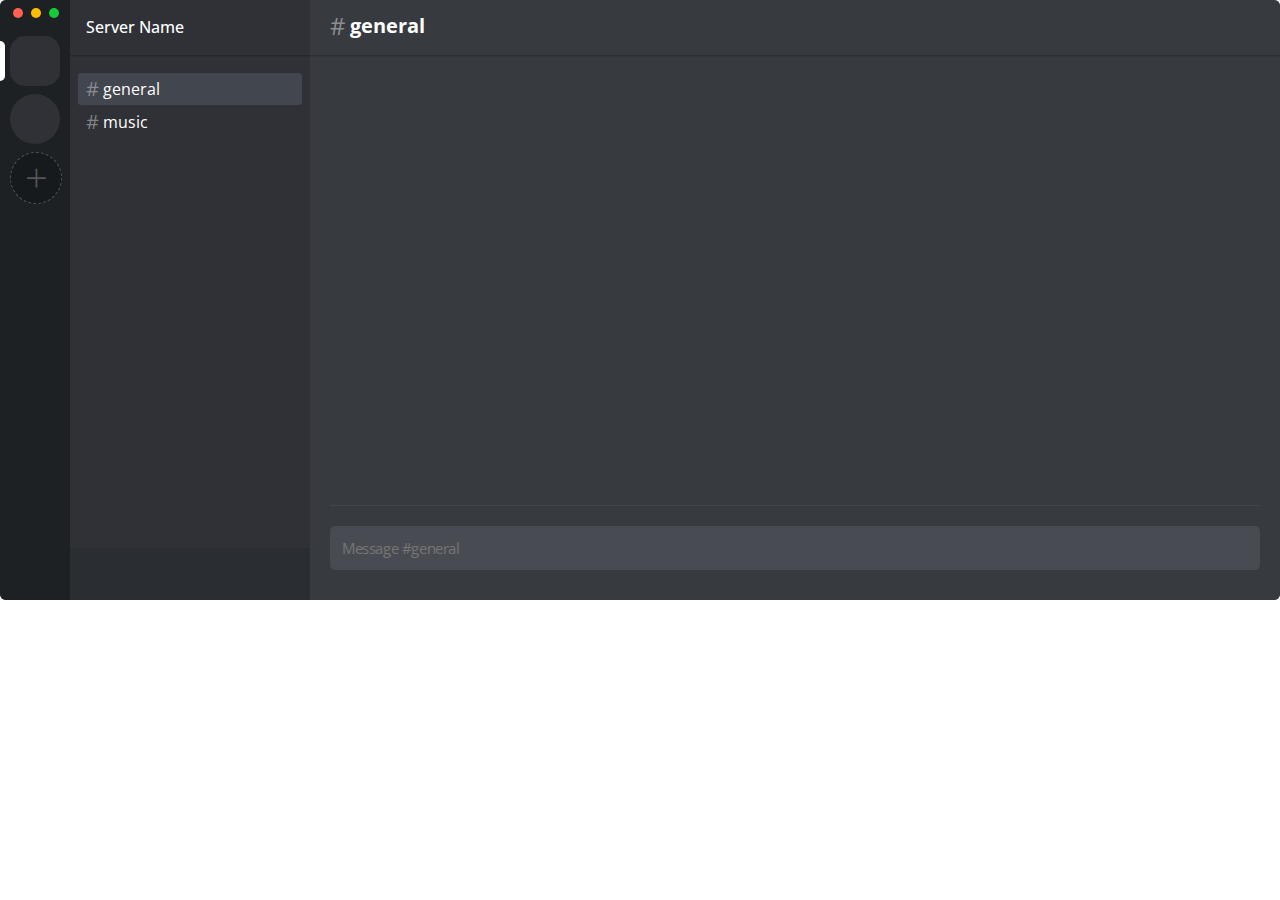
<file: discord/discord.html>
<!DOCTYPE html>
<html>
<head>
    <link rel="stylesheet" href="discord.css">
  
</head>
<body>


    <div id="demo">
        <div class="discord-app-mount">
          <div class="discord-app">
            <div class="app-buttons"></div>
            <div class="guilds">
              <div class="guild selected" style="background-image: url(https://alca.tv/static/codepen/pens/zEXwQM/Para-GuildIcon.png);"></div>
              <div class="guild"></div>
              <div class="guild guild-add"></div>
            </div>
            <div class="channels">
              <div class="header">Server Name</div>
              <div class="channel-wrapper"></div>
              <div class="user"></div>
            </div>
            <div class="chat">
              <div class="header">general</div>
              <div class="messages-wrapper">
                <div class="messages"></div>
              </div>
              <div class="input-wrapper">
                <div class="input">
                  <textarea placeholder="Message #general" disabled="disabled"></textarea>
                </div>
              </div>
            </div>
          </div>
        </div>
      </div>
<script>
    var _slicedToArray = function () { function sliceIterator(arr, i) { var _arr = []; var _n = true; var _d = false; var _e = undefined; try { for (var _i = arr[Symbol.iterator](), _s; !(_n = (_s = _i.next()).done); _n = true) { _arr.push(_s.value); if (i && _arr.length === i) break; } } catch (err) { _d = true; _e = err; } finally { try { if (!_n && _i["return"]) _i["return"](); } finally { if (_d) throw _e; } } return _arr; } return function (arr, i) { if (Array.isArray(arr)) { return arr; } else if (Symbol.iterator in Object(arr)) { return sliceIterator(arr, i); } else { throw new TypeError("Invalid attempt to destructure non-iterable instance"); } }; }();

function _toConsumableArray(arr) { if (Array.isArray(arr)) { for (var i = 0, arr2 = Array(arr.length); i < arr.length; i++) { arr2[i] = arr[i]; } return arr2; } else { return Array.from(arr); } }

var demoEle = { lastMsgGroup: null };

var users = {
	Rajat: {
		username: 'Rajat',
		nameColor: 'hsl(345, 50%, 52%)',
		avatar: 'https://cdn.discordapp.com/attachments/759405131011325996/1014958214061760563/5a7ff253578df9cd43c35f1c1ce7831991409f347cc8c90469b2180a478040fe.png'
	},
	Botuu: {
		username: 'Botuu',
		nameColor: 'hsl(54, 78%, 73%)',
		bot: true,
		avatar: 'https://cdn.discordapp.com/attachments/759405131011325996/1014957976643194940/e941582053fa473ae80a3cb6b6cfc5fbd0cfceafab48514da3f3632ba06d2744.png'
	}
};

var channelData = [{
	name: 'general',
	selected: true,
	messages: [{
		type: 'input',
		text: '@Botuu',
		image: 'https://images-ext-2.discordapp.net/external/Zdj-EIYZixh-NSFIQrmwLq6wn8RjzwEk4Hebb--Mryk/https/i.ytimg.com/vi/KOgvA98FifU/hqdefault.jpg?width=80&height=60',
		user: users.Rajat
	}, {
		type: 'message',
		delay: 350,
		user: users.Botuu,
		embedData: {
			title: 'Botuu • Rajat',
			pill: 'hsl(54, 78%, 73%)',
			footerIcon: users.Botuu.avatar,
			titleIcon: users.Botuu.avatar,
			attachment: 'https://images-ext-2.discordapp.net/external/Zdj-EIYZixh-NSFIQrmwLq6wn8RjzwEk4Hebb--Mryk/https/i.ytimg.com/vi/KOgvA98FifU/hqdefault.jpg?width=80&height=60',
			footer: 'HELP for message/slash cmds • ¹From jokeapi.dev',
			thumb: users.Rajat.avatar,
			fields: [{
				name: '> A Roman walks into a bar and raises 2 fingers and says to the bartender... "Five beers, please."',
				value: 'Invite • Server • Priv. Policy • Instagram'
			}]
		}
	}]
}, {
	name: 'music',
	messages: [{
		type: 'input',
		text: '>play trap nation',
		user: users.Rajat
	}, {
		type: 'message',
		delay: 350,
		user: users.Botuu,
		text: '[emoji id="1f5d2"] Queued: Trap Nation: 2018 Best Trap Music',
		embedData: {
			title: '-=-=-=-=-= Music =-=-=-=-=-',
			pill: 'hsl(202, 35%, 68%)',
			thumb: 'https://images-ext-2.discordapp.net/external/Zdj-EIYZixh-NSFIQrmwLq6wn8RjzwEk4Hebb--Mryk/https/i.ytimg.com/vi/KOgvA98FifU/hqdefault.jpg?width=80&height=60',
			fields: [{
				name: 'Now Streaming',
				value: 'Trap Nation: 2018 Best Trap Music'
			}, {
				name: 'Duration',
				value: '02:26:33'
			}, {
				name: 'Channel',
				value: 'Uploaded by [strong text="Trap Nation"]'
			}],
			footerIcon: users.Rajat.avatar,
			footer: 'Requested By ' + users.Rajat.username
		}
	}]
}];

var bracketsReplaceRegex = /\[(\S*)\s?(.*?)?\]/g;
var bracketsSplitRegex = /([^"\s]+)|("[^"]*")/g;
var numberTestRegex = /^[\d.]+$/g;

var canAddMessages = true;
var currentlyLoading = false;
var currentChannel = null;

function delay() {
	var time = arguments.length > 0 && arguments[0] !== undefined ? arguments[0] : 0;

	if (!time) {
		return Promise.resolve();
	}
	return new Promise(function (resolve) {
		return setTimeout(resolve, time);
	});
}

function errorHandle(err) {
	if (err instanceof Error) {
		console.log(err);
	}
}

function clearInput() {
	demoEle.input.value = '';
}

function typeInMessage(text) {
	var prom = Promise.resolve();

	var _loop = function _loop(i) {
		prom = prom.then(function () {
			return delay(50 + Math.random() * 35);
		}).then(function () {
			return demoEle.input.value += text[i];
		});
	};

	for (var i = 0; i < text.length; i++) {
		_loop(i);
	}
	return prom;
}

function clearMessages() {
	if (!canAddMessages || demoEle.lastMsgGroup === null) {
		return Promise.resolve();
	}
	demoEle.lastMsgGroup = null;
	canAddMessages = false;
	demoEle.messages.classList.add('hide');
	return delay(300).then(function () {
		demoEle.messages.innerHTML = '';
		demoEle.messages.classList.remove('hide');
		canAddMessages = true;
	});
}

function scrollMessages() {
	var startY = demoEle.messagesWrapper.scrollTop;
	var endY = demoEle.messages.scrollHeight - demoEle.messagesWrapper.clientHeight;
	demoEle.messagesWrapper.scroll({ top: endY, left: 0, behavior: 'smooth' });
}

function createEmbed(embed, embedData) {
	var _embedData$title = embedData.title,
	    titleText = _embedData$title === undefined ? '' : _embedData$title,
	    _embedData$pill = embedData.pill,
	    pillColor = _embedData$pill === undefined ? 'hsl(0, 0%, 50%)' : _embedData$pill,
	    _embedData$footerIcon = embedData.footerIcon,
	    footerIconURL = _embedData$footerIcon === undefined ? '' : _embedData$footerIcon,
	    _embedData$footer = embedData.footer,
	    footerText = _embedData$footer === undefined ? '' : _embedData$footer,
	    _embedData$thumb = embedData.thumb,
	    thumbURL = _embedData$thumb === undefined ? null : _embedData$thumb,
	    _embedData$fields = embedData.fields,
	    fieldList = _embedData$fields === undefined ? [] : _embedData$fields;

	var pill = createElement({ classes: 'embed-pill', parent: embed, style: { backgroundColor: pillColor } });
	var rich = createElement({ classes: 'embed-rich', parent: embed });
	var content = createElement({ classes: 'embed-content', parent: rich });
	var footerContainer = createElement({ parent: rich, style: { height: footerText ? '18px' : '0px' } });
	var footerIcon = createElement({ tagName: 'img', classes: 'embed-footer-icon', attrs: { width: 20, height: 20 } });
	if (footerIconURL) {
		footerIcon.onload = function () {
			return footerIcon.width = footerIcon.naturalWidth, footerIcon.height = footerIcon.naturalHeight;
		};
		footerIcon.src = footerIconURL;
		footerContainer.appendChild(footerIcon);
	}
	var footer = createElement({ tagName: 'span', classes: 'embed-footer', parent: footerContainer, text: footerText });
	var innerContent = createElement({ classes: 'embed-inner-content', parent: content });
	var thumb = createElement({ tagName: 'img', classes: 'embed-thumb', attrs: { width: 80, height: 80 } });
	var title = createElement({ classes: 'embed-title', parent: innerContent, text: titleText });
	var fields = createElement({ classes: 'embed-fields', parent: innerContent });
	if (thumbURL) {
		thumb.onload = function () {
			return thumb.width = thumb.naturalWidth, thumb.height = thumb.naturalHeight;
		};
		thumb.src = thumbURL;
		content.appendChild(thumb);
	}
	
	if (fieldList.length) {
		fieldList.forEach(function (_ref) {
			var name = _ref.name,
			    value = _ref.value,
			    inline = _ref.inline;

			var fieldClasses = ['embed-field'];
			if (inline) {
				fieldClasses.push('embed-field-inline');
			}
			var field = createElement({ classes: fieldClasses, parent: fields });
			var nameEle = createElement({ classes: 'embed-field-name', parent: field, text: name });
			var valueEle = createElement({ classes: 'embed-field-value', parent: field, text: value });
		});
	}
	return { embed: embed, embedData: embedData, pill: pill, rich: rich, content: content, footerContainer: footerContainer, footerIcon: footerIcon, footer: footer, thumb: thumb, innerContent: innerContent, title: title, fields: fields };
}

function createMessageGroup() {
	var opts = arguments.length > 0 && arguments[0] !== undefined ? arguments[0] : {};
	var _opts$avatar = opts.avatar,
	    avatarUrl = _opts$avatar === undefined ? '' : _opts$avatar,
	    _opts$username = opts.username,
	    name = _opts$username === undefined ? '' : _opts$username,
	    _opts$nameColor = opts.nameColor,
	    nameColor = _opts$nameColor === undefined ? '' : _opts$nameColor,
	    _opts$bot = opts.bot,
	    bot = _opts$bot === undefined ? false : _opts$bot;

	var group = createElement({ classes: 'message-group' });
	var avatar = createElement({ classes: 'avatar', parent: group });
	var comment = createElement({ classes: 'comment', parent: group });
	var usernameWrapper = createElement({ classes: 'username-wrapper', parent: comment });
	var username = createElement({ classes: 'username', text: name, parent: usernameWrapper });
	var botTag = createElement({ classes: 'bot-tag' });
	var date = new Date();
	var time = date.getHours() + ':' + ('0' + date.getMinutes()).slice(-2);
	var timestamp = createElement({ classes: 'timestamp', text: 'Today at ' + time, parent: usernameWrapper });
	var out = {
		group: group, avatar: avatar, comment: comment, usernameWrapper: usernameWrapper, username: username, timestamp: timestamp,
		name: name, bot: bot, date: date
	};
	if (bot) {
		usernameWrapper.appendChild(botTag);
		out.botTag = botTag;
	}
	if (avatarUrl) {
		avatar.style.backgroundImage = 'url(' + avatarUrl + ')';
	}
	if (nameColor) {
		username.style.color = nameColor;
	}
	return out;
}

function createMessage() {
	var opts = arguments.length > 0 && arguments[0] !== undefined ? arguments[0] : {};
	var _opts$text = opts.text,
	    text = _opts$text === undefined ? '' : _opts$text,
	    _opts$embedData = opts.embedData,
	    embedData = _opts$embedData === undefined ? null : _opts$embedData;

	var message = createElement({ classes: 'message' });
	var body = createElement({ classes: 'body', parent: message });
	var messageText = createElement({ classes: 'message-text', text: text, parent: body });
	var embed = createElement({ classes: 'embed' });
	var embedContent = null;
	if (embedData) {
		message.appendChild(embed);
		embedContent = createEmbed(embed, embedData);
	}
	return { message: message, body: body, messageText: messageText, embed: embed, embedContent: embedContent };
}

function showElement(ele) {
	ele.classList.add('animate-in');
}

function addMessage() {
	var opts = arguments.length > 0 && arguments[0] !== undefined ? arguments[0] : {};

	if (!canAddMessages) {
		console.log('Cannot add message currently');
		return Promise.reject(false);
	}
	var _opts$username2 = opts.username,
	    username = _opts$username2 === undefined ? '' : _opts$username2,
	    _opts$lastMsgGroup = opts.lastMsgGroup,
	    lastMsgGroup = _opts$lastMsgGroup === undefined ? null : _opts$lastMsgGroup;

	var prom = Promise.resolve();
	if (lastMsgGroup === null) {
		lastMsgGroup = demoEle.lastMsgGroup;
		if (lastMsgGroup === null || lastMsgGroup.name !== username) {
			lastMsgGroup = createMessageGroup(opts);
			demoEle.messages.appendChild(lastMsgGroup.group);
			demoEle.lastMsgGroup = lastMsgGroup;
			prom = delay(50).then(function () {
				return showElement(lastMsgGroup.group);
			});
		}
	}
	var message = createMessage(opts);
	lastMsgGroup.comment.appendChild(message.message);
	prom = delay(25).then(function () {
		lastMsgGroup.group.style.maxHeight = 'none';
		showElement(message.message);
		setTimeout(scrollMessages, 35);
	});
}

function setChannel(name) {
	demoEle.channelName.innerText = name;
	demoEle.input.placeholder = 'Message #' + name;
	demoEle.channelsList.forEach(function (n) {
		return n.classList.remove('selected');
	});
	demoEle.channelsList.find(function (n) {
		return n.innerText === name;
	}).classList.add('selected');
	return delay(50);
}

function loadChannel() {
	var opts = arguments.length > 0 && arguments[0] !== undefined ? arguments[0] : {};
	var _opts$name = opts.name,
	    name = _opts$name === undefined ? 'general' : _opts$name,
	    _opts$messages = opts.messages,
	    messages = _opts$messages === undefined ? [] : _opts$messages;

	if (name === currentChannel || currentlyLoading || !canAddMessages) {
		return Promise.reject(false);
	}
	currentlyLoading = true;
	currentChannel = name;
	return setChannel(name).then(function () {
		return clearMessages();
	}).then(function () {
		return delay(200);
	}).then(function () {
		var prom = Promise.resolve();
		messages.forEach(function (n) {
			var _n$type = n.type,
			    type = _n$type === undefined ? 'message' : _n$type,
			    _n$user = n.user,
			    user = _n$user === undefined ? { username: 'User' } : _n$user,
			    _n$text = n.text,
			    text = _n$text === undefined ? '' : _n$text,
			    _n$delay = n.delay,
			    delayTime = _n$delay === undefined ? 0 : _n$delay;

			if (type === 'input') {
				prom = prom.then(function () {
					return delay(delayTime);
				}).then(function () {
					return typeInMessage(text);
				}).then(function () {
					return delay(250);
				}).then(clearInput).then(function () {
					return addMessage(Object.assign({}, user, n));
				});
			} else if (type === 'message') {
				prom = prom.then(function () {
					return delay(delayTime);
				}).then(function () {
					return addMessage(Object.assign({}, user, n));
				});
			}
		});
		return prom.then(function () {
			return currentlyLoading = false;
		});
	});
}

window.addEventListener('load', function () {
	// Preload avatars
	Object.values(users).forEach(function (n) {
		return document.createElement('img').src = n.avatar;
	});
	var root = document.getElementById('demo');
	var app = root.querySelector('.discord-app');
	var elements = {
		root: root,
		app: app,
		invite: '.invite-now',
		guildName: [app, '.channels .header'],
		channels: [app, '.channel-wrapper'],
		channelName: [app, '.chat .header'],
		messagesWrapper: [app, '.chat .messages-wrapper'],
		messages: [app, '.chat .messages'],
		input: [app, '.chat .input textarea']
	};
	var _ele = Object.keys(elements).reduce(function (p, key) {
		var n = elements[key];
		var element = n;
		if (typeof n === 'string') {
			element = root.querySelector(n);
		} else if (Array.isArray(n)) {
			element = n[0].querySelector(n[1]);
		}
		p[key] = element;
		return p;
	}, {});
	Object.assign(demoEle, _ele);
	var selectedChannel = void 0;
	channelData.forEach(function (n) {
		var name = n.name,
		    _n$selected = n.selected,
		    selected = _n$selected === undefined ? false : _n$selected;

		if (selected) {
			selectedChannel = n;
		}
		n.ele = createElement({ classes: ['channel', selected ? 'selected' : ''], text: name, parent: demoEle.channels });
		n.ele.addEventListener('click', function () {
			return loadChannel(n).catch(errorHandle);
		});
	});
	demoEle.channelsList = Array.from(demoEle.channels.children);
	delay(600).then(function () {
		return loadChannel(selectedChannel);
	}).catch(errorHandle);
});

function parseBrackets(text) {
	var changedBrackets = false;
	var result = text.replace(bracketsReplaceRegex, function (match, tag, attributes) {
		var attr = {};
		if (typeof attributes !== 'number') {
			attr = attributes.split(bracketsSplitRegex).filter(function (n) {
				return n && n.trim();
			}).reduce(function (p, n) {
				return n[0] === '"' ? p[p.length - 1] += n : p.push(n), p;
			}, []).map(function (n) {
				var spl = n.split(/=/);
				// if(spl.length === 1) {
				// }
				if (numberTestRegex.test(spl[1])) {
					spl[1] = parseFloat(spl[1]);
				} else {
					var m = spl[1].match(/"(.*)"/);
					if (m !== null && m.length === 2) {
						spl[1] = m[1];
					}
				}
				return spl;
			}).reduce(function (p, n) {
				return p[n[0]] = n[1] || true, p;
			}, {});
			var ret = null;
			if (tag === 'emoji') {
				ret = '<img class="emoji" src="https://twemoji.maxcdn.com/2/svg/' + attr.id.toLowerCase() + '.svg">';
			} else if (tag === 'strong') {
				ret = '<strong>' + attr.text + '</strong>';
			}
			if (ret) {
				changedBrackets = true;
				return ret;
			}
		}
		return match;
	});
	return { result: result, changedBrackets: changedBrackets };
}

function createElement() {
	var opts = arguments.length > 0 && arguments[0] !== undefined ? arguments[0] : {};
	var _opts$tagName = opts.tagName,
	    tagName = _opts$tagName === undefined ? 'div' : _opts$tagName,
	    _opts$classes = opts.classes,
	    classes = _opts$classes === undefined ? [] : _opts$classes,
	    _opts$id = opts.id,
	    id = _opts$id === undefined ? '' : _opts$id,
	    _opts$text2 = opts.text,
	    text = _opts$text2 === undefined ? '' : _opts$text2,
	    _opts$attrs = opts.attrs,
	    attrs = _opts$attrs === undefined ? [] : _opts$attrs,
	    _opts$style = opts.style,
	    style = _opts$style === undefined ? null : _opts$style,
	    _opts$parent = opts.parent,
	    parent = _opts$parent === undefined ? null : _opts$parent;

	var ele = document.createElement(tagName);
	if (typeof classes === 'string' && classes.length) {
		ele.classList.add(classes);
	} else if (Array.isArray(classes) && classes.length) {
		var _ele$classList;

		(_ele$classList = ele.classList).add.apply(_ele$classList, _toConsumableArray(classes.filter(function (n) {
			return n;
		})));
	}
	if (id) {
		ele.id = id;
	}
	if (text) {
		var hasBrackets = /\[.*?\]/g.test(text);

		var _ref2 = hasBrackets ? parseBrackets(text) : {},
		    _ref2$result = _ref2.result,
		    result = _ref2$result === undefined ? text : _ref2$result,
		    _ref2$changedBrackets = _ref2.changedBrackets,
		    changedBrackets = _ref2$changedBrackets === undefined ? false : _ref2$changedBrackets;

		ele[changedBrackets ? 'innerHTML' : 'innerText'] = result;
	}
	if (Array.isArray(attrs)) {
		if (attrs.length === 1) {
			var _attrs = _slicedToArray(attrs, 1),
			    attr = _attrs[0];

			ele.setAttribute(attr[0], attr[1]);
		} else if (attrs.length) {
			attrs.forEach(function (attr) {
				return ele.setAttribute(attr[0], attr[1]);
			});
		}
	} else if (attrs) {
		var keys = Object.keys(attrs);
		keys.forEach(function (key) {
			return ele.setAttribute(key, attrs[key]);
		});
	}
	if (style) {
		var _keys = Object.keys(style);
		_keys.forEach(function (key) {
			return ele.style[key] = style[key];
		});
	}
	if (parent) {
		parent.appendChild(ele);
	}
	return ele;
}
</script>
</body>
</html>
</file>
<file: discord/discord.css>
@import url("https://fonts.googleapis.com/css?family=Open+Sans:300,400,500,700");
body {
  margin: 0;
  font-family: "Open Sans", Helvetica Neue, Helvetica, Arial, sans-serif;
  font-size: 16px;
}

#header {
  height: 86px;
  background-color: hsl(0deg, 0%, 100%);
  border-bottom: 12px solid hsl(208deg, 79%, 85%);
  position: relative;
}
#header .logo,
#header .logo-network,
#header .logo-github {
  background-size: contain;
  background-position: center;
  background-repeat: no-repeat;
  position: absolute;
  top: 50%;
}
#header .logo-network,
#header .logo-github {
  width: 48px;
  height: 48px;
  cursor: pointer;
  margin-top: -24px;
  margin-left: -24px;
  transition: transform 200ms;
}
#header .logo-network:hover,
#header .logo-github:hover {
  transform: rotate(15deg);
}
#header .logo {
  width: 62px;
  height: 62px;
  background-image: url(https://alca.tv/static/codepen/pens/zEXwQM/Logo.png);
  left: 50%;
  margin-top: -31px;
  margin-left: -31px;
}
#header .logo-network {
  background-image: url(https://alca.tv/static/codepen/pens/zEXwQM/CloudServerIcon.svg);
  left: 25%;
}
#header .logo-github {
  background-image: url(https://alca.tv/static/codepen/pens/zEXwQM/GitHub-Mark.svg);
  left: 75%;
}

#demo {
  text-align: center;
}
#demo .title {
  font-size: 2.5em;
  font-weight: 700;
  color: hsl(0deg, 0%, 100%);
  margin-bottom: 0.75em;
}
#demo .invite-now-wrapper {
  height: 102px;
}
#demo .invite-now-wrapper .invite-now {
  display: inline-block;
  font-size: 2em;
  font-weight: 700;
  line-height: 1em;
  color: hsl(208deg, 14%, 21%);
  cursor: pointer;
  padding: 0.5em 2em;
  margin-bottom: 1em;
  background-color: hsl(0deg, 0%, 100%);
  border-radius: 40px;
  border-bottom: 6px solid hsl(208deg, 79%, 85%);
  transition: 200ms;
  user-select: none;
}
#demo .invite-now-wrapper .invite-now:hover {
  border-bottom-width: 10px;
  margin-top: -4px;
}
#demo .invite-now-wrapper .invite-now:active {
  border-bottom-width: 4px;
  margin-top: 2px;
  transition: 50ms;
}
#demo .discord-app-mount {
  text-align: left;
  height: 600px;
  position: relative;
}

.discord-app {
  font-size: 16px;
  user-select: none;
  color: hsl(0deg, 0%, 100%);
  width: 100%;
  height: 600px;
  background: hsl(220deg, 8%, 23%);
  position: absolute;
  border-radius: 6px;
  overflow: hidden;
}
.discord-app ::-webkit-scrollbar {
  width: 14px;
}
.discord-app ::-webkit-scrollbar-thumb,
.discord-app ::-webkit-scrollbar-track-piece {
  border-radius: 7px;
  background-clip: padding-box;
  border: 3px solid hsl(217deg, 7%, 23%);
}
.discord-app ::-webkit-scrollbar-thumb {
  background-color: hsl(210deg, 9%, 13%);
}
.discord-app ::-webkit-scrollbar-track-piece {
  background-color: hsl(223deg, 7%, 20%);
}
.discord-app .app-buttons,
.discord-app .app-buttons:before,
.discord-app .app-buttons:after {
  content: "";
  width: 10px;
  height: 10px;
  cursor: pointer;
  border-radius: 50%;
  position: absolute;
  z-index: 4;
  transition: 100ms;
}
.discord-app .app-buttons {
  background-color: hsl(44deg, 100%, 51%);
  top: 8px;
  left: 31px;
}
.discord-app .app-buttons:before {
  background-color: hsl(5deg, 100%, 66%);
  left: -18px;
}
.discord-app .app-buttons:after {
  background-color: hsl(131deg, 81%, 44%);
  left: 18px;
}
.discord-app .emoji {
  height: 1rem;
  width: 1rem;
  min-height: 22px;
  min-width: 22px;
  margin: 0 0.05em 0 0.1em !important;
  vertical-align: -0.4em;
  object-fit: contain;
}

.discord-app .guilds,
.discord-app .channels,
.discord-app .chat {
  position: absolute;
  top: 0;
  bottom: 0;
}

.discord-app .guilds {
  width: 70px;
  padding: 36px 0 18px 10px;
  box-sizing: border-box;
  background: hsl(210deg, 9%, 13%);
  overflow-y: auto;
  left: 0;
}
.discord-app .guilds .guild {
  width: 50px;
  height: 50px;
  background: hsl(223deg, 7%, 20%);
  border-radius: 50%;
  cursor: pointer;
  background-position: center;
  background-repeat: no-repeat;
  background-size: cover;
  position: relative;
}
.discord-app .guilds .guild.selected {
  border-radius: 15px;
}
.discord-app .guilds .guild.selected:before {
  content: "";
  display: block;
  width: 10px;
  height: 40px;
  background: hsl(0deg, 0%, 100%);
  border-radius: 20px;
  position: absolute;
  top: 50%;
  left: -15px;
  margin-top: -20px;
}
.discord-app .guilds .guild.guild-add {
  background: hsl(210deg, 9%, 10%);
  border: 1px dashed hsl(220deg, 3%, 34%);
  color: hsl(220deg, 3%, 34%);
  font-size: 40px;
  font-weight: 300;
  line-height: 100%;
  vertical-align: baseline;
  text-align: center;
  transition: border-color 250ms ease, color 250ms ease;
}
.discord-app .guilds .guild.guild-add:after {
  content: "+";
  position: relative;
  top: 4px;
}
.discord-app .guilds .guild.guild-add:hover {
  border-color: hsla(0deg, 0%, 100%, 0.75);
  color: hsla(0deg, 0%, 100%, 0.75);
}
.discord-app .guilds .guild + .guild {
  margin-top: 8px;
}

.discord-app .channels .header,
.discord-app .chat .header {
  height: 56px;
  color: hsl(0deg, 0%, 100%);
  line-height: 55px;
  text-overflow: ellipsis;
  white-space: nowrap;
  box-sizing: border-box;
  border-bottom: 1px solid hsla(0deg, 0%, 0%, 0.2);
  box-shadow: 0 1px 0 rgba(0, 0, 0, 0.06);
}

.discord-app .channels ::-webkit-scrollbar,
.discord-app .chat textarea ::-webkit-scrollbar {
  width: 8px;
}
.discord-app .channels ::-webkit-scrollbar-thumb,
.discord-app .channels ::-webkit-scrollbar-track-piece,
.discord-app .chat textarea ::-webkit-scrollbar-thumb,
.discord-app .chat textarea ::-webkit-scrollbar-track-piece {
  border-color: hsla(0deg, 0%, 0%, 0);
  border-radius: 4px;
  border-style: solid;
  border-width: 3px;
}
.discord-app .channels ::-webkit-scrollbar-thumb,
.discord-app .chat textarea ::-webkit-scrollbar-thumb {
  background-color: hsl(216deg, 7%, 14%);
  border: 2px solid hsla(0deg, 0%, 0%, 0);
}
.discord-app .channels ::-webkit-scrollbar-track,
.discord-app .chat textarea ::-webkit-scrollbar-track {
  background-color: hsla(0deg, 0%, 0%, 0);
  border: 2px solid hsla(0deg, 0%, 0%, 0);
  visibility: hidden;
}
.discord-app .channels ::-webkit-scrollbar-track-piece,
.discord-app .chat textarea ::-webkit-scrollbar-track-piece {
  background-color: hsla(0deg, 0%, 0%, 0);
}
.discord-app .channels ::-webkit-scrollbar-corner,
.discord-app .chat textarea ::-webkit-scrollbar-corner {
  background-color: hsla(0deg, 0%, 0%, 0);
}

.discord-app .channels {
  background-color: hsl(223deg, 7%, 20%);
  width: 240px;
  left: 70px;
}
.discord-app .channels .header {
  font-weight: 500;
  padding: 0 16px;
  cursor: pointer;
  transition: background-color 150ms ease;
  z-index: 3;
}
.discord-app .channels .header:hover {
  background-color: hsla(0deg, 0%, 0%, 0.2);
}
.discord-app .channels .channel-wrapper {
  padding-top: 16px;
  overflow-y: auto;
  position: absolute;
  top: 56px;
  bottom: 52px;
  left: 0;
  right: 0;
}
.discord-app .channels .channel-wrapper .channel {
  width: 224px;
  height: 32px;
  line-height: 32px;
  padding: 0 8px;
  margin: 1px 0 1px 8px;
  border-radius: 3px;
  box-sizing: border-box;
  transition: 50ms;
}
.discord-app .channels .channel-wrapper .channel.selected {
  background-color: hsla(217deg, 8%, 34%, 0.6);
}
.discord-app .channels .channel-wrapper .channel:not(.selected) {
  cursor: pointer;
}
.discord-app .channels .channel-wrapper .channel:not(.selected):hover {
  background-color: hsl(220deg, 8%, 23%);
}
.discord-app .channels .channel-wrapper .channel:before {
  content: "#";
  font-size: 20px;
  font-weight: 400;
  color: hsla(216deg, 4%, 74%, 0.6);
  margin-right: 4px;
  vertical-align: top;
}
.discord-app .channels .user {
  height: 52px;
  background-color: hsla(216deg, 7%, 14%, 0.3);
  position: absolute;
  left: 0;
  right: 0;
  bottom: 0;
}

.discord-app .chat {
  background-color: hsl(217deg, 7%, 23%);
  left: 310px;
  right: 0;
}
.discord-app .chat .header {
  padding: 0 5px 0 20px;
  font-weight: 700;
  font-size: 20px;
  line-height: 52px;
}
.discord-app .chat .header:before {
  content: "#";
  margin-right: 4px;
  color: hsl(216deg, 4%, 56%);
  font-size: 24px;
  font-weight: 400;
  vertical-align: top;
}
.discord-app .chat .messages-wrapper {
  overflow-x: hidden;
  overflow-y: auto;
  position: absolute;
  top: 56px;
  left: 0;
  right: 0;
  bottom: 95px;
}
.discord-app .chat .messages {
  left: 0;
  right: 0;
  bottom: 0;
}
.discord-app .chat .messages.attached {
  position: absolute;
  bottom: 0;
}
.discord-app .chat .messages.hide {
  transform: translate3D(50px, 0, 0);
  opacity: 0;
  transition: 300ms ease-in;
}
.discord-app .chat .message-group {
  margin: 0 6px 0 20px;
  padding: 0;
  overflow: hidden;
  opacity: 0;
  max-height: 0;
  transform: perspective(600px) translate3D(0, 0, -50px);
  transition: 1000ms max-height, 100ms padding, 200ms opacity, 400ms transform;
}
.discord-app .chat .message-group + .message-group {
  border-top: 1px solid hsla(0deg, 0%, 100%, 0.04);
}
.discord-app .chat .message-group.animate-in {
  padding: 20px 0;
  opacity: 1;
  max-height: 1000px;
  transform: perspective(600px) translate3D(0, 0, 0);
}
.discord-app .chat .message-group .avatar,
.discord-app .chat .message-group .comment {
  vertical-align: top;
  display: inline-block;
}
.discord-app .chat .message-group .avatar {
  width: 40px;
  height: 40px;
  background-color: hsla(0deg, 0%, 100%, 0.1);
  background-size: cover;
  border-radius: 50%;
  margin: -2px 20px 0 0;
}
.discord-app .chat .message-group .comment {
  width: 550px;
}
.discord-app .chat .message-group .username-wrapper {
  font-size: 0;
}
.discord-app .chat .message-group .username-wrapper .username,
.discord-app .chat .message-group .username-wrapper .bot-tag,
.discord-app .chat .message-group .username-wrapper .timestamp {
  display: inline-block;
  vertical-align: baseline;
  font-size: 1rem;
}
.discord-app .chat .message-group .username-wrapper .username {
  font-weight: 500;
  cursor: pointer;
}
.discord-app .chat .message-group .username-wrapper .username:hover {
  text-decoration: underline;
}
.discord-app .chat .message-group .username-wrapper .bot-tag {
  background-color: hsl(227deg, 58%, 65%);
  color: hsl(0deg, 0%, 100%);
  border-radius: 3px;
  font-size: 10px;
  font-weight: 500;
  line-height: 16px;
  margin-left: 6px;
  padding: 1px 2px;
  text-transform: uppercase;
  vertical-align: bottom;
}
.discord-app .chat .message-group .username-wrapper .bot-tag:before {
  content: "BOT";
}
.discord-app .chat .message-group .username-wrapper .timestamp {
  font-size: 0.75rem;
  color: hsla(0deg, 0%, 100%, 0.2);
  margin-left: 6px;
}
.discord-app .chat .message {
  opacity: 0;
  transform: perspective(600px) translate3D(0, 0, -50px);
  transition: opacity 800ms, 250ms transform;
}
.discord-app .chat .message.animate-in {
  opacity: 1;
  transform: perspective(600px) translate3D(0, 0, 0);
}
.discord-app .chat .message .message-text {
  color: hsla(0deg, 0%, 100%, 0.7);
  font-size: 0.9375rem;
  line-height: 1.1em;
  margin-top: 6px;
  white-space: pre-wrap;
  word-wrap: break-word;
}
.discord-app .chat .message .embed {
  display: flex;
  max-width: 520px;
  margin-top: 5px;
  position: relative;
}
.discord-app .chat .message .embed .embed-pill {
  width: 4px;
  border-radius: 3px 0 0 3px;
  background-color: #4f545c;
  flex-shrink: 0;
}
.discord-app .chat .message .embed .embed-rich {
  display: flex;
  box-sizing: border-box;
  flex-direction: column;
  background-color: rgba(46, 48, 54, 0.3);
  border-color: rgba(46, 48, 54, 0.6);
  border-radius: 0 3px 3px 0;
  padding: 8px 10px;
  position: relative;
}
.discord-app .chat .message .embed .embed-rich .embed-footer-icon,
.discord-app .chat .message .embed .embed-rich .embed-footer {
  vertical-align: baseline;
}
.discord-app .chat .message .embed .embed-rich .embed-footer-icon {
  border-radius: 2.45px;
  float: left;
  height: 18px;
  margin-right: 10px;
  object-fit: contain;
  width: 18px;
}
.discord-app .chat .message .embed .embed-rich .embed-footer {
  color: hsla(0deg, 0%, 100%, 0.6);
  display: inline-block;
  font-size: 0.75rem;
  font-weight: 500;
  letter-spacing: 0;
  transform: translate3d(0, -3px, 0);
}
.discord-app .chat .input-wrapper {
  padding: 20px 0 30px;
  box-sizing: border-box;
  border-top: 1px solid hsla(0deg, 0%, 100%, 0.06);
  position: absolute;
  left: 20px;
  right: 20px;
  bottom: 0;
}
.discord-app .chat .input-wrapper .input {
  height: 44px;
  background-color: hsla(218deg, 5%, 47%, 0.3);
  border-radius: 5px;
}
.discord-app .chat .input-wrapper .input textarea {
  font-family: inherit;
  height: auto;
  background-color: hsla(0deg, 0%, 0%, 0);
  color: hsla(0deg, 0%, 100%, 0.7);
  padding: 10px 38px 10px 12px;
  appearance: none;
  border: none;
  font-size: 0.9375rem;
  font-weight: 400;
  letter-spacing: -0.025rem;
  line-height: 1.25rem;
  margin: 2px 2px 2px 0;
  max-height: 144px;
  min-height: 20px;
  outline: none;
  resize: none;
  width: 100%;
}

.discord-app .chat .message .embed .embed-content {
  display: flex;
  margin-bottom: 10px;
  width: 100%;
}
.discord-app .chat .message .embed .embed-content .embed-inner-content {
  flex: 1;
}
.discord-app .chat .message .embed .embed-content .embed-inner-content .embed-title {
  color: hsl(0deg, 0%, 100%);
  font-size: 0.875rem;
}
.discord-app .chat .message .embed .embed-content .embed-inner-content .embed-fields {
  display: flex;
  flex-direction: row;
  flex-wrap: wrap;
  margin-top: -10px;
  color: hsla(0deg, 0%, 100%, 0.6);
}
.discord-app .chat .message .embed .embed-content .embed-inner-content .embed-fields .embed-field {
  flex: 0;
  max-width: 506px;
  min-width: 100%;
  padding-top: 10px;
}
.discord-app .chat .message .embed .embed-content .embed-inner-content .embed-fields .embed-field.embed-field-inline {
  flex: 1;
  flex-basis: auto;
  min-width: 150px;
}
.discord-app .chat .message .embed .embed-content .embed-inner-content .embed-fields .embed-field .embed-field-name {
  color: hsl(0deg, 0%, 100%);
  font-size: 0.825rem;
  font-weight: 500;
  margin-bottom: 4px;
}
.discord-app .chat .message .embed .embed-content .embed-inner-content .embed-fields .embed-field .embed-field-value {
  color: hsla(0deg, 0%, 100%, 0.7);
  font-size: 0.775rem;
  font-weight: 400;
  line-height: 0.9625rem;
  white-space: pre-line;
}
.discord-app .chat .message .embed .embed-content .embed-thumb {
  border-radius: 3px;
  flex-shrink: 0;
  margin-left: 20px;
  max-height: 80px;
  max-width: 80px;
  object-fit: contain;
  width: auto;
}


@media screen and (max-width: 400px) {        
  .discord-app .guilds {
    width: 1px;
    padding: 36px 0 18px 10px;
    box-sizing: border-box;
    background: hsl(210deg, 9%, 13%);
    overflow-y: auto;
    left: 0;
  }

  .discord-app .channels {
    background-color: hsl(223deg, 7%, 20%);
    width: 24px;
    left: 70px;
  }
}
</file>
